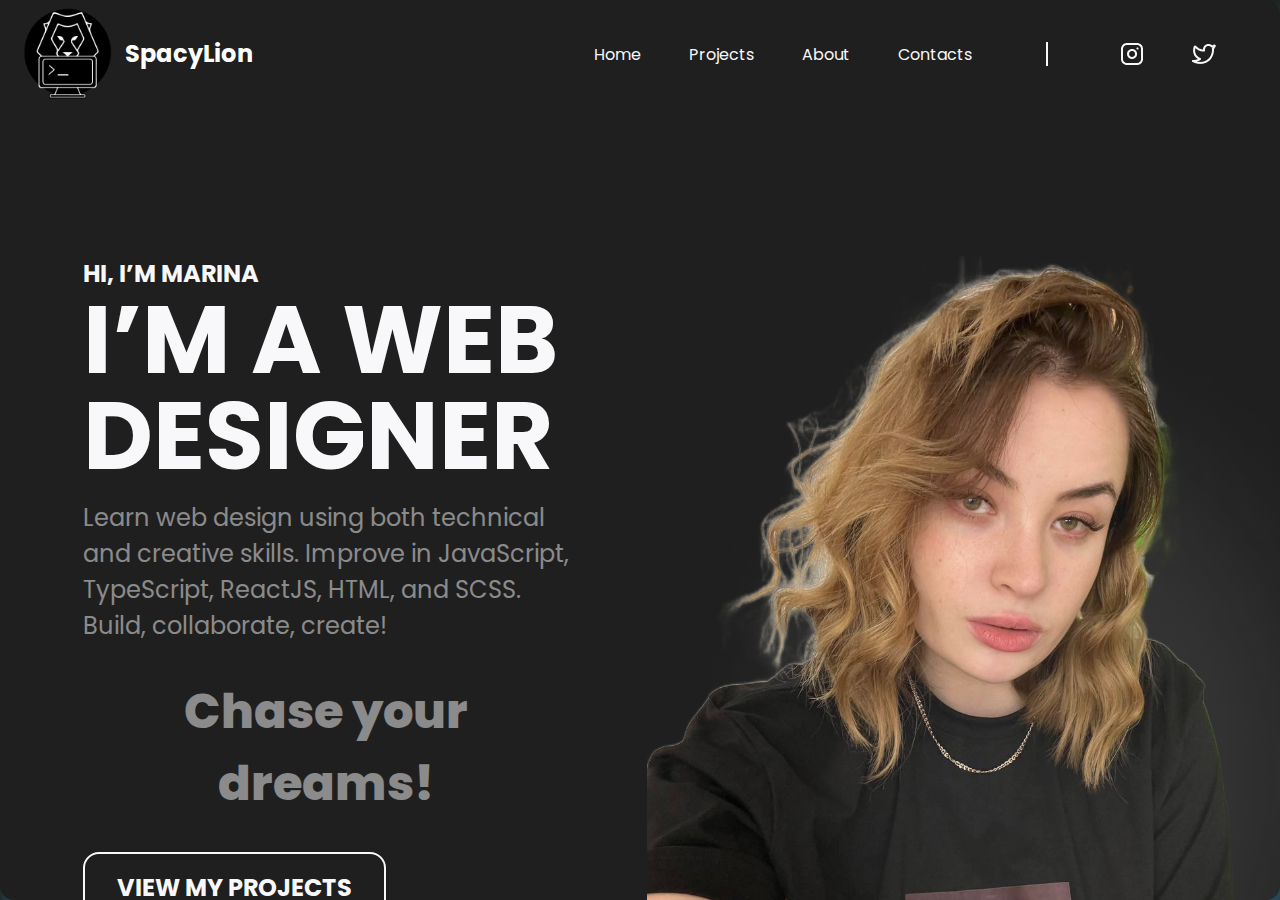
<file: Web/module_32/index.html>
<!DOCTYPE html>
<html lang="en">
  <head>
    <!-- website title -->
    <title>Portfolio v1</title>
    <!-- adding new styles -->
    <link rel="stylesheet" href="./style/reset.css" />
    <link rel="stylesheet" href="./style/style.css" />
    <!-- favicon of the website -->
    <link rel="icon" href="./favicon.ico" type="image/x-icon" />
    <!-- for robots -->
    <meta charset="UTF-8" />
    <meta name="viewport" content="width=device-width, initial-scale=1.0" />
    <meta http-equiv="X-UA-Compatible" content="ie=edge" />
  </head>
  <!-- main visible part -->
  <body>
    <div class="wrapper">
        <!-- HEADER HERE -->
        <header class="header">
            <div class="header__nav">
                <div class="header__nav-logo">
                    <img class="header__nav-img" src="./icons/logo.png" alt="logo-img">
                    <p class="header__nav-title">SpacyLion</p>
                </div>
                <ul class="header__nav-list">
                    <li class="header__nav-item">
                        <a class="header__nav-link">
                            Home
                        </a>
                    </li>
                    <li class="header__nav-item">
                        <a class="header__nav-link">
                            Projects
                        </a>
                    </li>
                    <li class="header__nav-item">
                        <a class="header__nav-link">
                            About
                        </a>
                    </li>
                    <li class="header__nav-item">
                        <a class="header__nav-link">
                            Contacts
                        </a>
                    </li>
                    <div class="header__nav-block">
                        <div class="header__nav-hand"></div>
                    </div>
                    <div class="header__nav-social">
                        <div class="header__nav-social_img"></div>
                        <div class="header__nav-social_img2"></div>
                    </div>
                </ul>
            </div>
        </header>
        <!-- MAIN HERE -->
        <main class="main">
            <div class="main__wrapper">
                <div class="main__title">
                    <p class="main__title-name">HI, I’M MARINA</p>
                    <p class="main__title-prof">I’M A WEB<br>DESIGNER</p>
                    <p class="main__title-sub">Learn web design using both technical<br>and creative skills. Improve in JavaScript,<br>TypeScript, ReactJS, HTML, and SCSS.<br>Build, collaborate, create!</p>
                    <p class="main__title-desig">Chase your<br>dreams!</p>
                    <button class="main__title-button">VIEW MY PROJECTS</button>
                </div>
                <div class="main__picture">
                    <img class="main__picture-myself" src="./icons/picture_myself.png" alt="picture-image">
                    <img class="main__picture-shadow" src="./icons/Ellipse.png" alt="picture-shadow">
                </div>
            </div>
        </main>
    </div>
    
  </body>
</html>
</file>
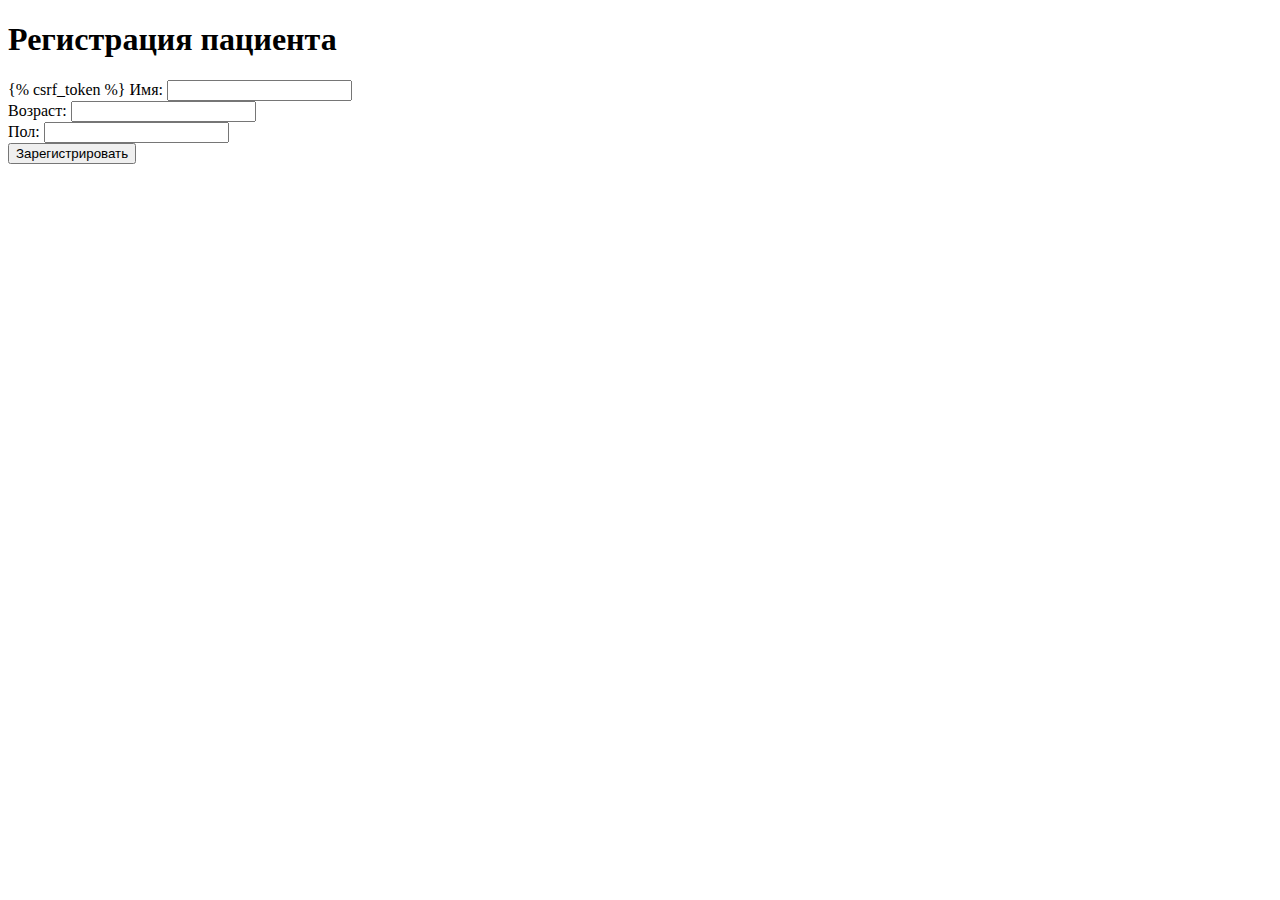
<file: module_10/medical_app/patients/templates/patients/register_patient.html>
<!DOCTYPE html>
<html lang="en">
<head>
    <meta charset="UTF-8">
    <title>Регистрация пациента</title>
</head>
<body>
    <h1>Регистрация пациента</h1>
    <form method="post">
        {% csrf_token %}
        <label for="name">Имя:</label>
        <input type="text" name="name" id="name" required>
        <br>
        <label for="age">Возраст:</label>
        <input type="number" name="age" id="age" required>
        <br>
        <label for="gender">Пол:</label>
        <input type="text" name="gender" id="gender" required>
        <br>
        <input type="submit" value="Зарегистрировать">
    </form>
</body>
</html>
</file>
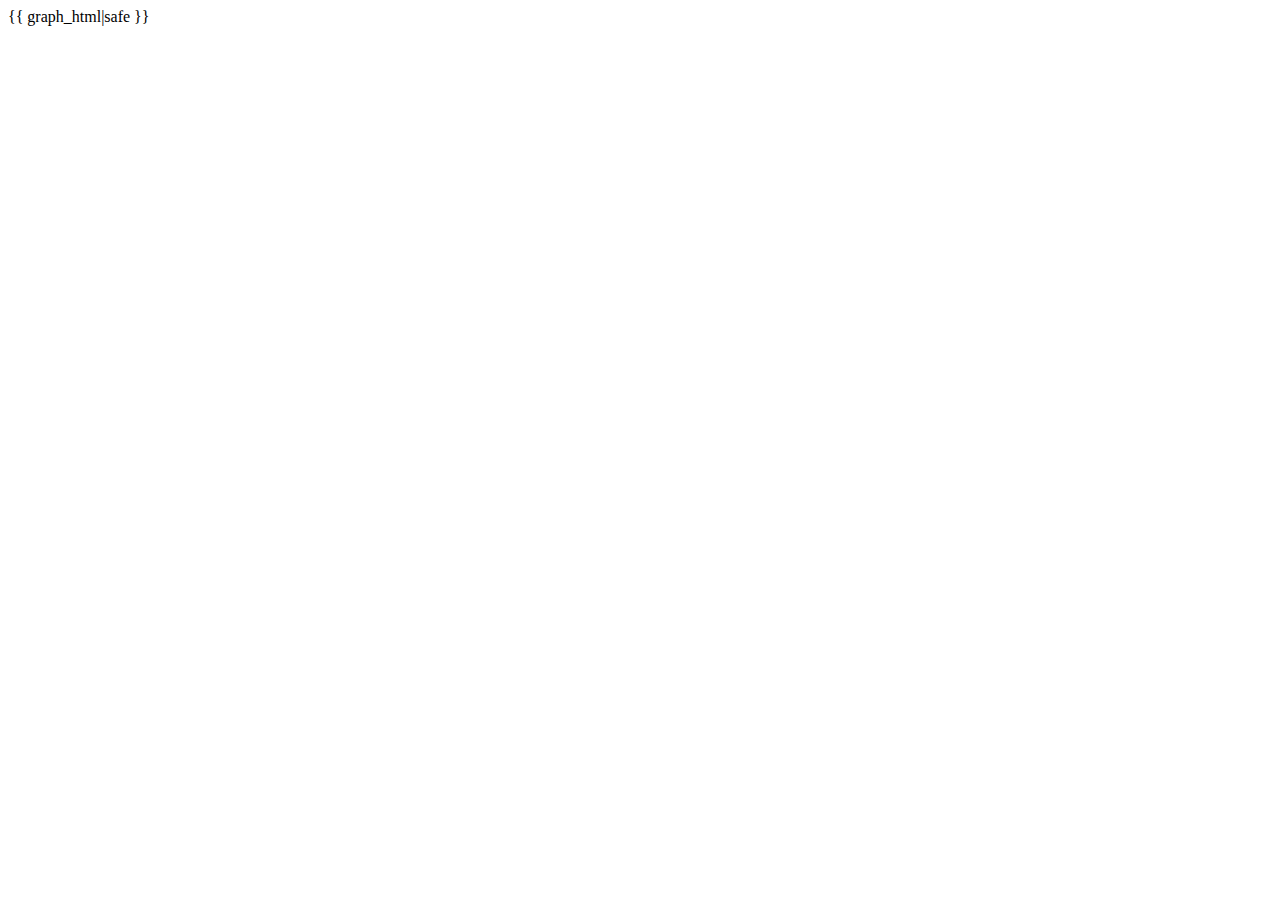
<file: module_12/interactive_graphics/graphics/templates/graphics/interactive_graphic.html>
<!DOCTYPE html>
<html lang="en">
<head>
    <meta charset="UTF-8">
    <meta http-equiv="X-UA-Compatible" content="IE=edge">
    <meta name="viewport" content="width=device-width, initial-scale=1.0">
    <title>Интерактивынй график</title>
</head>
<body>
    <!-- Вот  здесь непосредственно будет отображаться наш график! -->
    {{ graph_html|safe }}
</body>
</html>
</file>
<file: Web/module_32/style/style.css>
/* FONTS HERE */
@import url('https://fonts.googleapis.com/css2?family=Poppins:wght@400;700;800&display=swap');
/* BODY HERE */
body {
    background-color: #1f1f1f;
    font-family: "Poppins", sans-serif;
  }
  
  /* WRAPPER HERE */
.wrapper {
    max-width: 1440px;
    height: 100vh;
    margin: 0 auto;
    overflow: hidden;
    display: flex;
    flex-direction: column;
    align-items: center;
    background-color: #1f1f1f;
    border-radius: 14px;
    box-shadow: 8px 14px 14px 5px rgba(49, 152, 196, 0.35);
  }
  /* CONTENT HERE */

.header {
    width: 100%;
}

.header__nav {
    display: flex;
    justify-content: space-between;
    width: 100%;
    align-items: center;
    margin-bottom: 148px;
}

.header__nav-logo {
    display: flex;
    align-items: center; 
    width: 272px;
    height: 108px;
    gap: 10px;
    padding: 6.5px 20px;
}

.header__nav-img {
    width: 95px;
    height: 95px;
}

.header__nav-title {
    font-weight: 700;
    font-size: 24px;
    line-height: 36px;
    color: #ffffff;
}

.header__nav-list {
    display: flex;
    align-items: center;
    gap: 48px;
}

.header__nav-link {
    font-weight: 400;
    size: 18px;
    line-height: 27px;
    color: #f8f7f9;
    cursor: pointer;
}

.header__nav-block {
    display: flex;
    width: 20px;
    height: 44px;
    padding: 10px;
    margin-left: 16px;
    margin-right: 16px;
}

.header__nav-hand {
    width: 24px;
    border: 1px solid #F8F7F9;
    background-color: #F8F7F9;
}

.header__nav-social {
    display: flex;
    gap: 48px;
}

.header__nav-social_img {
    background-image: url('../icons/instagram.png');
    width: 24px;
    height: 24px;
    cursor: pointer;
}

.header__nav-social_img2 {
    background-image: url('../icons/twitter.png');
    width: 24px;
    height: 24px;
    cursor: pointer;
    margin-right: 64px;
}

.main {
    width: 100%;
}

.main__wrapper {
    display: flex;
    width: 100%;
    justify-content: space-between;
    padding-left: 83px;
}

.main__title-name {
    font-weight: 700;
    font-size: 24px;
    line-height: 36px;
    color: #F8F7F9;
}

.main__title-prof {
    font-weight: 700;
    font-size: 96px;
    line-height: 96px;
    margin-bottom: 16px;
    color: #F8F7F9;
}

.main__title-sub {
    font-weight: 400;
    font-size: 24px;
    line-height: 36px;
    margin-bottom: 32px;
    color: #F8F7F980;
}

.main__title-desig {
    text-align: center;
    font-weight: 800;
    font-size: 48px;
    line-height: 72px;
    margin-bottom: 32px;
    color: #F8F7F980;
}

.main__title-button {
    border: 2px solid #f8f7f9;
    font-weight: 700;
    font-size: 24px;
    line-height: 36px;
    color: #F8F7F9;
    padding: 16px 32px;
    border-radius: 16px;
    gap: 10px;
    cursor: pointer;
}

.main__picture {
    position: relative;
    width: 633px;
    height: 740px;
    border-radius: 89px 89px 0px 89px;  
}

.main__picture-shadow {
    position: absolute;
    width: 100%;
    height: 100%;
    right: 0;
    bottom: 0;
    z-index: 0;
}
</file>
